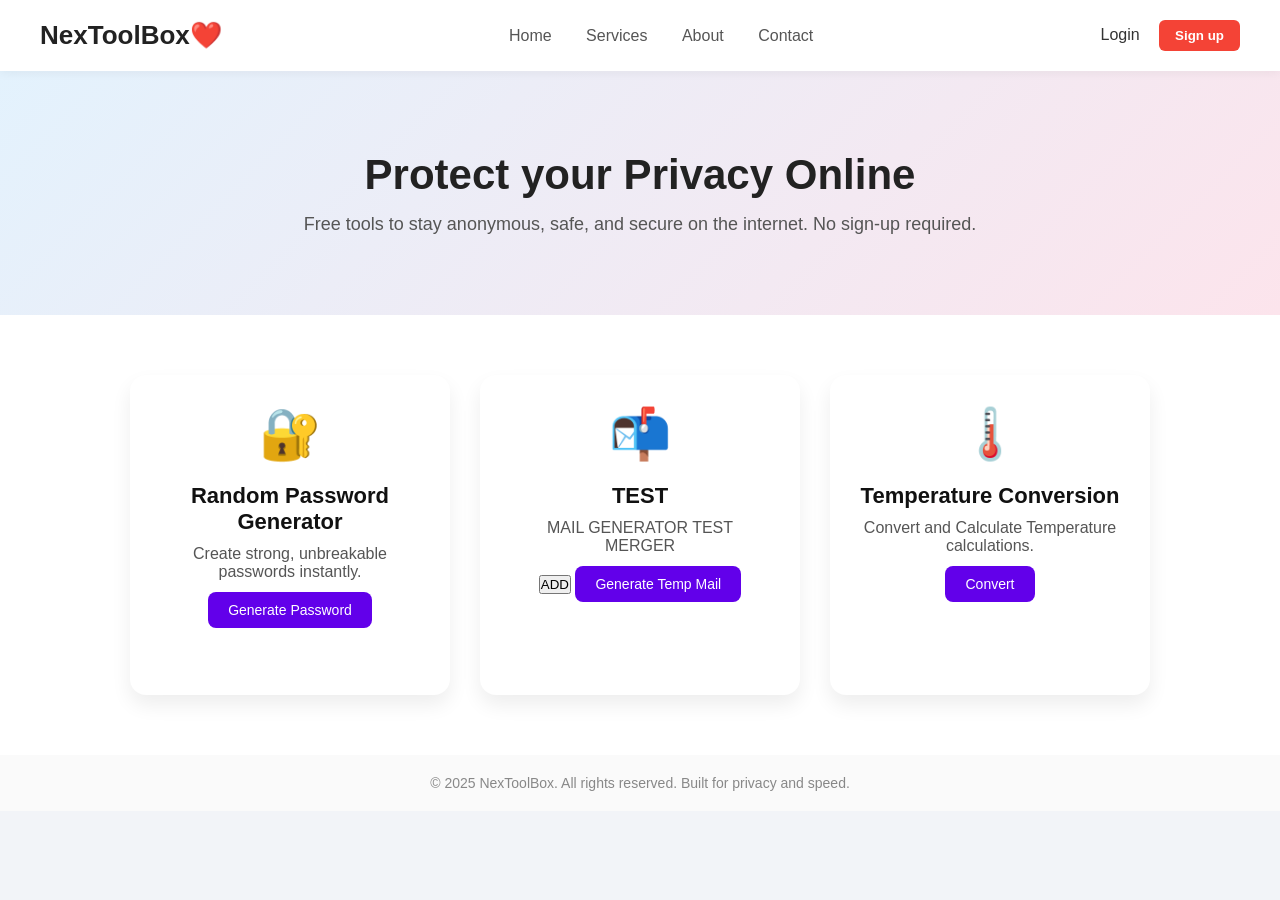
<file: index.html>
<!DOCTYPE html>
<html lang="en">
<head>
  <meta charset="UTF-8" />
  <meta name="viewport" content="width=device-width, initial-scale=1" />
  <title>NexToolBox</title>
  <link rel="stylesheet" href="style.css" />
</head>
<body>
  <header>
    <div class="logo">NexToolBox<span>❤️</span></div>
    <nav>
      <a href="#">Home</a>
      <a href="#tools">Services</a>
      <a href="#">About</a>
      <a href="#">Contact</a>
    </nav>
    <div class="auth">
      <a href="#">Login</a>
      <button>Sign up</button>
    </div>
  </header>

  <section class="hero">
    <div class="hero-content">
      <h1>Protect your Privacy Online</h1>
      <p>Free tools to stay anonymous, safe, and secure on the internet. No sign-up required.</p>
    </div>
  </section>

  <section class="tools" id="tools">
    <div class="tool-card big">
      <div class="tool-icon">🔐</div>
      <h2>Random Password Generator</h2>
      <p>Create strong, unbreakable passwords instantly.</p>
      <a href="https://bharath5626.github.io/Random_Password_Generator/" class="tool-btn">Generate Password</a>
    </div>

    <div class="tool-card big">
      <div class="tool-icon">📬</div>
      <h2>TEST</h2>
      <p>MAIL GENERATOR TEST MERGER </p>
      <button>ADD</button>
      <a href="https://temp-mail-app.onrender.com" class="tool-btn">Generate Temp Mail</a>
    </div>

       <div class="tool-card big">
      <div class="tool-icon">🌡️</div>
      <h2>Temperature Conversion</h2>
      <p>Convert and Calculate Temperature calculations.</p>
      <a href="Temprature conversion/index.html" class="tool-btn">Convert</a>
    </div>
  </section>

  <footer>
    <p>© 2025 NexToolBox. All rights reserved. Built for privacy and speed.</p>
  </footer>
</body>
</html>
</file>
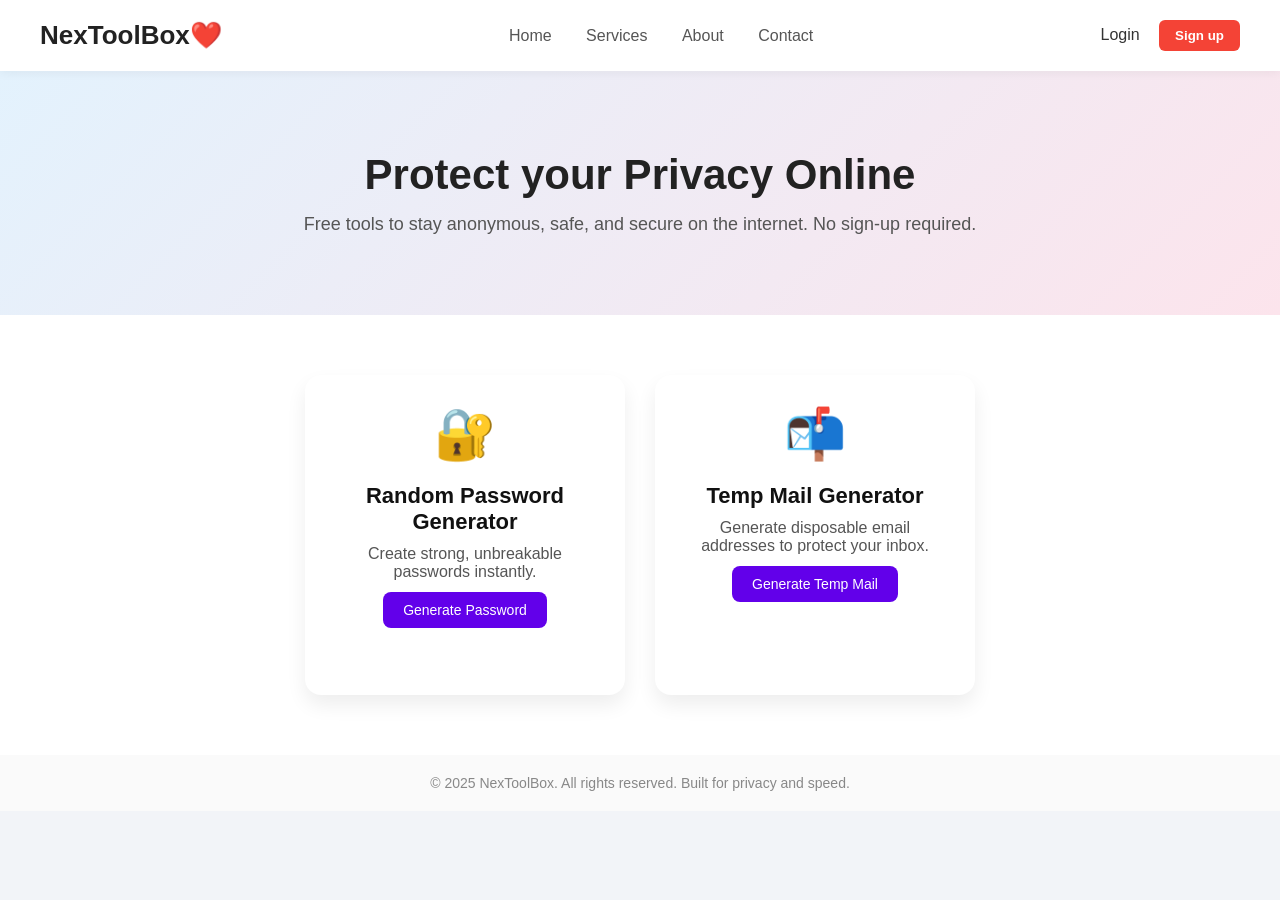
<file: NexToolBox/index.html>
<!DOCTYPE html>
<html lang="en">
<head>
  <meta charset="UTF-8" />
  <meta name="viewport" content="width=device-width, initial-scale=1" />
  <title>NexToolBox</title>
  <link rel="stylesheet" href="style.css" />
</head>
<body>
  <header>
    <div class="logo">NexToolBox<span>❤️</span></div>
    <nav>
      <a href="#">Home</a>
      <a href="#tools">Services</a>
      <a href="#">About</a>
      <a href="#">Contact</a>
    </nav>
    <div class="auth">
      <a href="#">Login</a>
      <button>Sign up</button>
    </div>
  </header>

  <section class="hero">
    <div class="hero-content">
      <h1>Protect your Privacy Online</h1>
      <p>Free tools to stay anonymous, safe, and secure on the internet. No sign-up required.</p>
    </div>
  </section>

  <section class="tools" id="tools">
    <div class="tool-card big">
      <div class="tool-icon">🔐</div>
      <h2>Random Password Generator</h2>
      <p>Create strong, unbreakable passwords instantly.</p>
      <a href="password.html" class="tool-btn">Generate Password</a>
    </div>

    <div class="tool-card big">
      <div class="tool-icon">📬</div>
      <h2>Temp Mail Generator</h2>
      <p>Generate disposable email addresses to protect your inbox.</p>
      <a href="tempmail.html" class="tool-btn">Generate Temp Mail</a>
    </div>
  </section>

  <footer>
    <p>© 2025 NexToolBox. All rights reserved. Built for privacy and speed.</p>
  </footer>
</body>
</html>
</file>
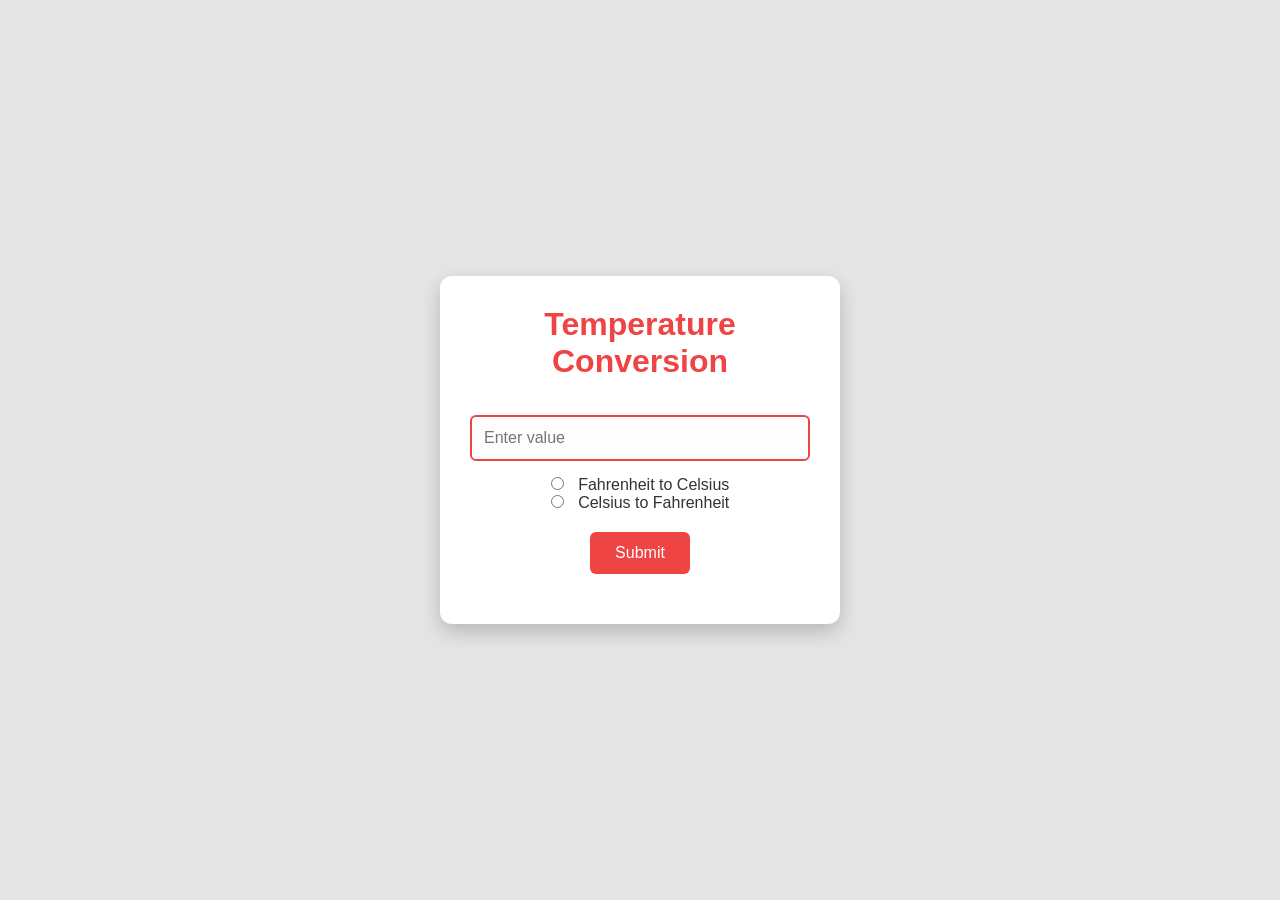
<file: Temprature conversion/index.html>
<!DOCTYPE html>
<html lang="en">
<head>
    <meta charset="UTF-8">
    <meta name="viewport" content="width=device-width, initial-scale=1.0">
    <title>Temperature Converter</title>
    <link rel="stylesheet" href="style.css">
</head>
<body>
    <div class="container">
        <h1>Temperature Conversion</h1>
        <input type="number" id="toConvert" placeholder="Enter value">
        
        <div>
            <input type="radio" id="toCelsius" name="conversion">
            <label for="toCelsius">Fahrenheit to Celsius</label>
        </div>
        <div>
            <input type="radio" id="toFahrenheit" name="conversion">
            <label for="toFahrenheit">Celsius to Fahrenheit</label>
        </div>

        <button type="button" id="btn" onclick="convert()">Submit</button>
        <h2 id="result"></h2>
    </div><script src="script.js"></script>
  
</body>
</html>
</file>
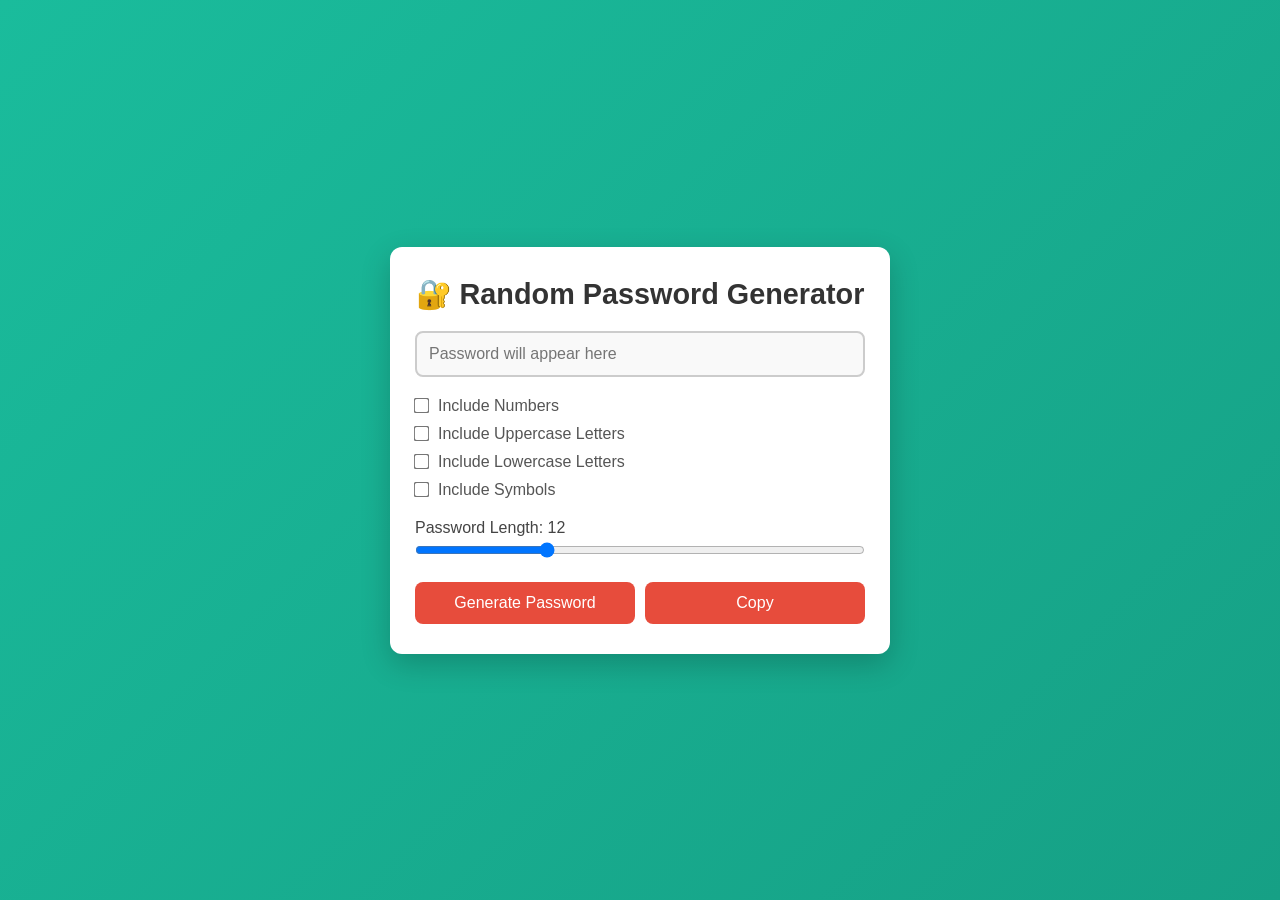
<file: RPG/Random_Password_Generator-main/index.html>
<!DOCTYPE html>
<html lang="en">
<head>
    <meta charset="UTF-8">
    <meta name="viewport" content="width=device-width, initial-scale=1.0">
    <title>Random Password Generator</title>
    <link rel="stylesheet" href="style.css">
</head>
<body>
    <div class="container">
        <h1>🔐 Random Password Generator</h1>

        <input type="text" id="passwordshow" placeholder="Password will appear here" readonly>

        <div class="settings">
            <label><input type="checkbox" id="numbers" class="inputss"> Include Numbers</label>
            <label><input type="checkbox" id="UpperCases" class="inputss"> Include Uppercase Letters</label>
            <label><input type="checkbox" id="lowerCases" class="inputss"> Include Lowercase Letters</label>
            <label><input type="checkbox" id="symbols" class="inputss"> Include Symbols</label>
        </div>

        <div class="slider-container">
            <label for="lengthRange">Password Length: <span id="lengthDisplay">12</span></label>
            <input type="range" id="lengthRange" min="4" max="32" value="12">
        </div>

        <div class="buttons">
            <button id="generate">Generate Password</button>
            <button id="copy">Copy</button>
        </div>
    </div>

    <script src="script.js"></script>
</body>
</html>
</file>
<file: style.css>
* {
  margin: 0;
  padding: 0;
  box-sizing: border-box;
}

body {
  font-family: 'Segoe UI', sans-serif;
  background-color: #f2f4f8;
  color: #222;
}

header {
  display: flex;
  justify-content: space-between;
  align-items: center;
  background: #fff;
  padding: 20px 40px;
  box-shadow: 0 2px 10px rgba(0,0,0,0.05);
  position: sticky;
  top: 0;
  z-index: 10;
}

.logo {
  font-size: 26px;
  font-weight: bold;
  color: #222;
}

.logo span {
  color: #f44336;
}

nav a {
  margin: 0 15px;
  text-decoration: none;
  color: #555;
  font-weight: 500;
  transition: 0.3s;
}

nav a:hover {
  color: #f44336;
}

.auth a {
  margin-right: 15px;
  color: #333;
  text-decoration: none;
}

.auth button {
  padding: 8px 16px;
  background: #f44336;
  color: #fff;
  border: none;
  border-radius: 6px;
  cursor: pointer;
  font-weight: bold;
}

.hero {
  background: linear-gradient(135deg, #e3f2fd, #fce4ec);
  padding: 80px 20px;
  text-align: center;
}

.hero-content h1 {
  font-size: 42px;
  color: #222;
  margin-bottom: 15px;
}

.hero-content p {
  font-size: 18px;
  color: #555;
}

.tools {
  display: flex;
  flex-wrap: wrap;
  justify-content: center;
  gap: 30px;
  padding: 60px 40px;
  background: #fff;
}

.tool-card {
  background: #ffffff;
  border-radius: 16px;
  padding: 30px;
  box-shadow: 0 10px 20px rgba(0,0,0,0.07);
  text-align: center;
  transition: 0.3s;
}

.tool-card:hover {
  transform: translateY(-5px);
  box-shadow: 0 15px 25px rgba(0,0,0,0.1);
}

.tool-card.big {
  width: 320px;
  height: 320px;
}

.tool-icon {
  font-size: 50px;
  margin-bottom: 20px;
}

.tool-card h2 {
  font-size: 22px;
  margin-bottom: 10px;
  color: #111;
}

.tool-card p {
  color: #555;
  font-size: 16px;
  margin-bottom: 20px;
}

.tool-btn {
  padding: 10px 20px;
  background: #6200ea;
  color: white;
  text-decoration: none;
  border-radius: 8px;
  font-size: 14px;
  transition: background-color 0.3s ease;
}

.tool-btn:hover {
  background: #3700b3;
}

footer {
  text-align: center;
  padding: 20px;
  background: #fafafa;
  color: #888;
  font-size: 14px;
}
</file>
<file: NexToolBox/style.css>
* {
  margin: 0;
  padding: 0;
  box-sizing: border-box;
}

body {
  font-family: 'Segoe UI', sans-serif;
  background-color: #f2f4f8;
  color: #222;
}

header {
  display: flex;
  justify-content: space-between;
  align-items: center;
  background: #fff;
  padding: 20px 40px;
  box-shadow: 0 2px 10px rgba(0,0,0,0.05);
  position: sticky;
  top: 0;
  z-index: 10;
}

.logo {
  font-size: 26px;
  font-weight: bold;
  color: #222;
}

.logo span {
  color: #f44336;
}

nav a {
  margin: 0 15px;
  text-decoration: none;
  color: #555;
  font-weight: 500;
  transition: 0.3s;
}

nav a:hover {
  color: #f44336;
}

.auth a {
  margin-right: 15px;
  color: #333;
  text-decoration: none;
}

.auth button {
  padding: 8px 16px;
  background: #f44336;
  color: #fff;
  border: none;
  border-radius: 6px;
  cursor: pointer;
  font-weight: bold;
}

.hero {
  background: linear-gradient(135deg, #e3f2fd, #fce4ec);
  padding: 80px 20px;
  text-align: center;
}

.hero-content h1 {
  font-size: 42px;
  color: #222;
  margin-bottom: 15px;
}

.hero-content p {
  font-size: 18px;
  color: #555;
}

.tools {
  display: flex;
  flex-wrap: wrap;
  justify-content: center;
  gap: 30px;
  padding: 60px 40px;
  background: #fff;
}

.tool-card {
  background: #ffffff;
  border-radius: 16px;
  padding: 30px;
  box-shadow: 0 10px 20px rgba(0,0,0,0.07);
  text-align: center;
  transition: 0.3s;
}

.tool-card:hover {
  transform: translateY(-5px);
  box-shadow: 0 15px 25px rgba(0,0,0,0.1);
}

.tool-card.big {
  width: 320px;
  height: 320px;
}

.tool-icon {
  font-size: 50px;
  margin-bottom: 20px;
}

.tool-card h2 {
  font-size: 22px;
  margin-bottom: 10px;
  color: #111;
}

.tool-card p {
  color: #555;
  font-size: 16px;
  margin-bottom: 20px;
}

.tool-btn {
  padding: 10px 20px;
  background: #6200ea;
  color: white;
  text-decoration: none;
  border-radius: 8px;
  font-size: 14px;
  transition: background-color 0.3s ease;
}

.tool-btn:hover {
  background: #3700b3;
}

footer {
  text-align: center;
  padding: 20px;
  background: #fafafa;
  color: #888;
  font-size: 14px;
}
</file>
<file: Temprature conversion/style.css>
* {
    margin: 0;
    padding: 0;
    box-sizing: border-box;
    font-family: Arial, Helvetica, sans-serif;
    /* background-color: hsl(300, 2%, 90%); */
}

body {
    display: flex;
    justify-content: center;
    align-items: center;
    min-height: 100vh;
    background-color: hsl(300, 2%, 90%);
}

.container {
    background-color: #ffffff;
    max-width: 400px;
    width: 90%;
    padding: 30px;
    border-radius: 12px;
    box-shadow: 0 8px 20px rgba(0, 0, 0, 0.2);
    text-align: center;
}

h1 {
    margin-bottom: 20px;
    color: #ef4444;
    background: none;
}

input[type="number"] {
    width: 100%;
    padding: 12px;
    margin: 15px 0;
    border: 2px solid #ef4444;
    border-radius: 6px;
    font-size: 16px;
    outline: none;
    background-color: #fdfdfd;
}

input[type="radio"] {
    margin-right: 10px;
    accent-color: #ef4444;
}

label {
    font-size: 16px;
    color: #333;
    background: none;
}

button {
    margin-top: 20px;
    padding: 12px 25px;
    font-size: 16px;
    color: white;
    background-color: #ef4444;
    border: none;
    border-radius: 6px;
    cursor: pointer;
    transition: background-color 0.3s ease;
}

button:hover {
    background-color: #dc2626;
}

h2 {
    margin-top: 20px;
    color: #333;
    font-weight: bold;
    background: none;
}
</file>
<file: RPG/Random_Password_Generator-main/style.css>
* {
    margin: 0;
    padding: 0;
    box-sizing: border-box;
    font-family: 'Segoe UI', Tahoma, Geneva, Verdana, sans-serif;
}

body {
    background: linear-gradient(135deg, #1abc9c, #16a085);
    display: flex;
    justify-content: center;
    align-items: center;
    height: 100vh;
}

.container {
    background: #ffffff;
    border-radius: 12px;
    padding: 30px 25px;
    width: 90%;
    max-width: 500px;
    box-shadow: 0 10px 30px rgba(0,0,0,0.2);
    text-align: center;
}

h1 {
    color: #333;
    margin-bottom: 20px;
    font-size: 1.8em;
}

input[type="text"] {
    width: 100%;
    padding: 12px;
    font-size: 1em;
    margin-bottom: 20px;
    border: 2px solid #ccc;
    border-radius: 8px;
    background-color: #f9f9f9;
}

.settings {
    display: flex;
    flex-direction: column;
    gap: 10px;
    margin-bottom: 20px;
    text-align: left;
}

.settings label {
    font-size: 1em;
    color: #555;
    display: flex;
    align-items: center;
    gap: 10px;
}

.inputss {
    transform: scale(1.2);
    cursor: pointer;
}

.slider-container {
    margin-bottom: 20px;
    text-align: left;
}

.slider-container label {
    font-size: 1em;
    color: #444;
}

#lengthRange {
    width: 100%;
    margin-top: 5px;
}

.buttons {
    display: flex;
    justify-content: space-between;
    gap: 10px;
}

button {
    flex: 1;
    padding: 12px;
    background-color: #e74c3c;
    color: #fff;
    font-size: 1em;
    border: none;
    border-radius: 8px;
    cursor: pointer;
    transition: background-color 0.3s;
}

button:hover {
    background-color: #c0392b;
}
</file>
